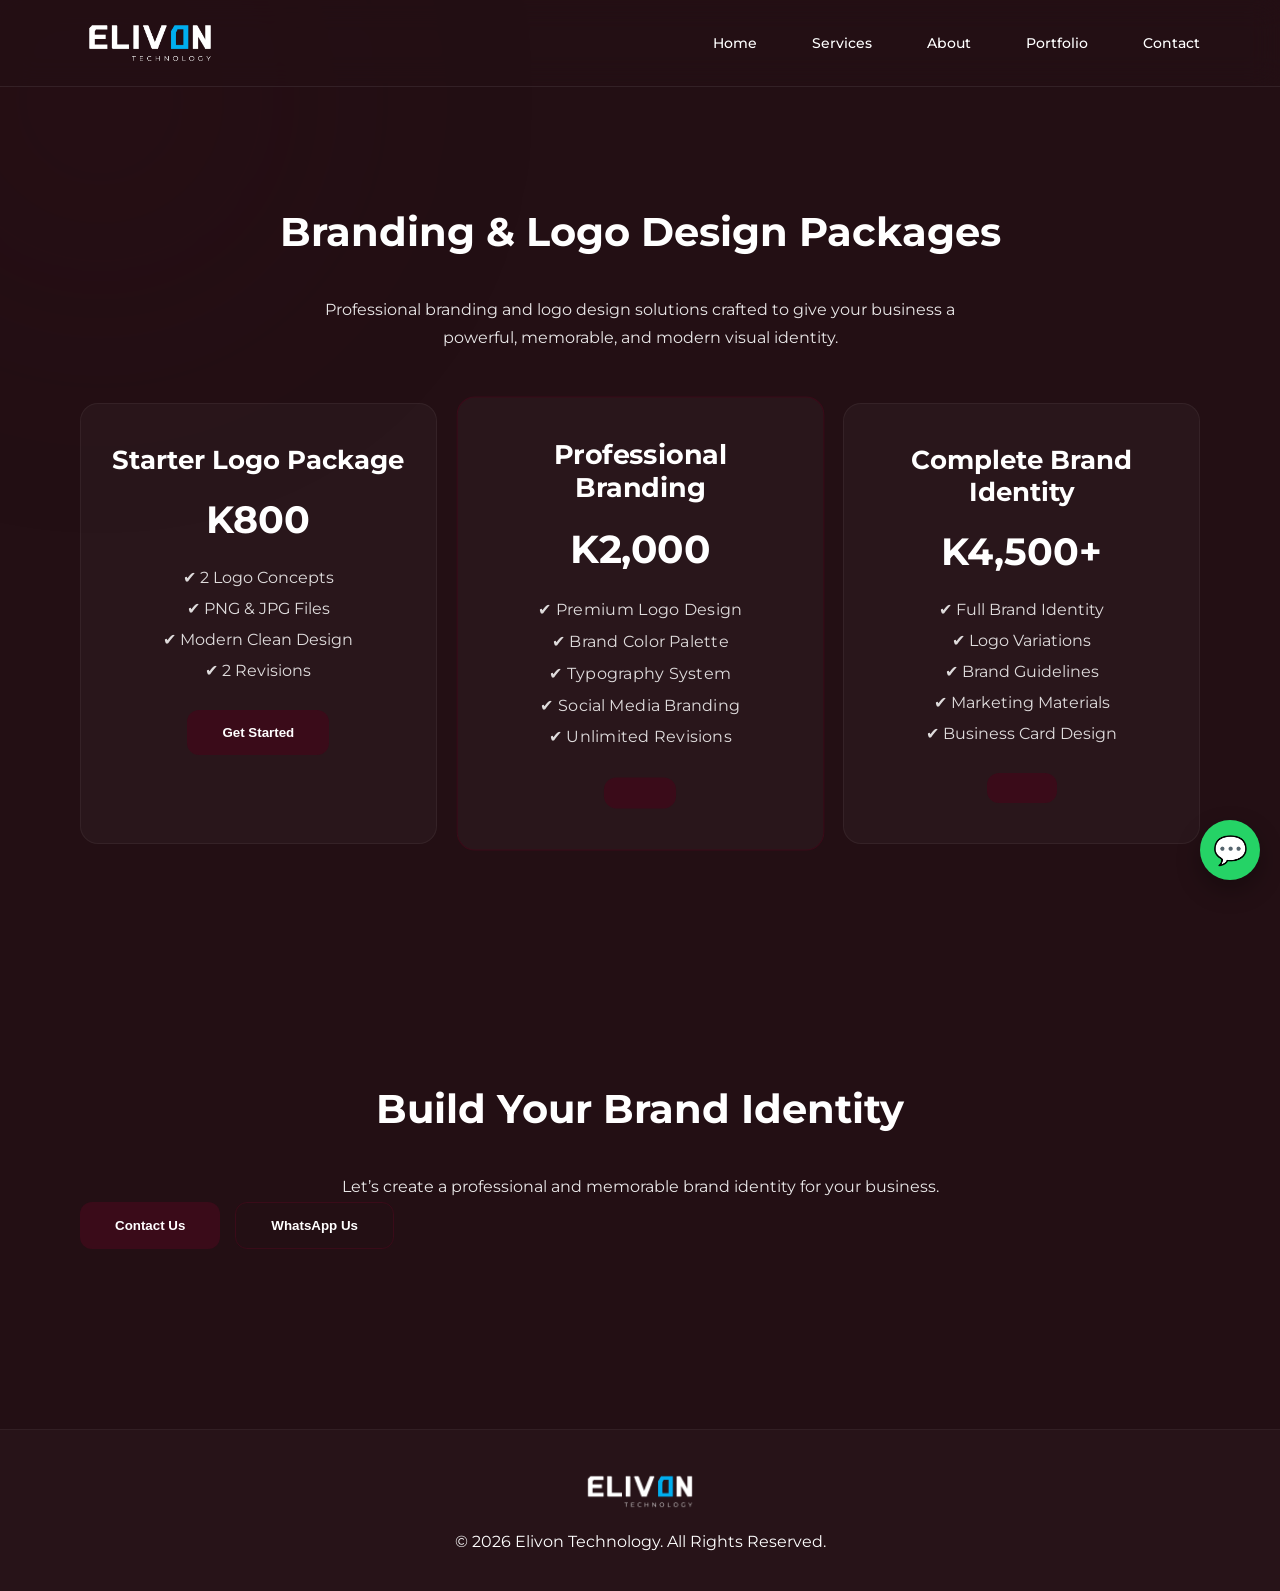
<file: logo.html>
<!DOCTYPE html>
<html lang="en">
<head>

    <meta charset="UTF-8">
    <meta name="viewport" content="width=device-width, initial-scale=1.0">

    <title>Branding & Logo Design | Elivon Technology</title>

    <link href="https://fonts.googleapis.com/css2?family=Montserrat:wght@300;400;500;600;700&display=swap" rel="stylesheet">

    <link rel="stylesheet" href="style.css">

</head>

<body>

<header class="navbar">

    <img src="images/logo.png" alt="Logo" class="logo">

    <div class="menu-toggle" id="menu-toggle">☰</div>

    <nav id="nav">
        <a href="index.html">Home</a>
        <a href="#services">Services</a>
        <a href="#about">About</a>
        <a href="#portfolio">Portfolio</a>
        <a href="#contact">Contact</a>
    </nav>

</header>

<!-- BRANDING PACKAGES -->
<section class="section">

    <h1 class="title">Branding & Logo Design Packages</h1>

    <p class="text">
        Professional branding and logo design solutions crafted to give your
        business a powerful, memorable, and modern visual identity.
    </p>

    <div class="pricing-grid">

        <!-- BASIC -->
        <div class="pricing-card">

            <h3>Starter Logo Package</h3>

            <div class="price">K800</div>

            <ul>
                <li>✔ 2 Logo Concepts</li>
                <li>✔ PNG & JPG Files</li>
                <li>✔ Modern Clean Design</li>
                <li>✔ 2 Revisions</li>
            </ul>

           <button onclick="window.location.href='order.html?service=Logo Design'">
    Get Started
</button>
        </div>

        <!-- STANDARD -->
        <div class="pricing-card featured">

            <h3>Professional Branding</h3>

            <div class="price">K2,000</div>

            <ul>
                <li>✔ Premium Logo Design</li>
                <li>✔ Brand Color Palette</li>
                <li>✔ Typography System</li>
                <li>✔ Social Media Branding</li>
                <li>✔ Unlimited Revisions</li>
            </ul>

            <button onclick="window.location.href='order.html?service=Logo Design&package=Standard'">

        </div>

        <!-- PREMIUM -->
        <div class="pricing-card">

            <h3>Complete Brand Identity</h3>

            <div class="price">K4,500+</div>

            <ul>
                <li>✔ Full Brand Identity</li>
                <li>✔ Logo Variations</li>
                <li>✔ Brand Guidelines</li>
                <li>✔ Marketing Materials</li>
                <li>✔ Business Card Design</li>
            </ul>

            <button onclick="window.location.href='order.html?service=Logo Design&package=Premium'">

        </div>

    </div>

</section>

<!-- CONTACT SECTION -->
<section id="contact" class="section">

    <h2 class="title">Build Your Brand Identity</h2>

    <p class="text">
        Let’s create a professional and memorable brand identity for your business.
    </p>

    <div class="hero-buttons">

        <button onclick="window.location.href='index.html#contact'">
            Contact Us
        </button>

        <button class="secondary-btn"
        onclick="window.open('https://wa.me/260762139892')">
            WhatsApp Us
        </button>

    </div>

</section>

<!-- FOOTER -->
<footer class="footer">

    <div class="footer-content">

        <img src="images/logo.png" alt="Elivon Logo" class="footer-logo">

        <p>
            © 2026 Elivon Technology. All Rights Reserved.
        </p>

    </div>

</footer>

<!-- WHATSAPP FLOATING BUTTON -->
<a href="https://wa.me/260762139892"
class="whatsapp-btn"
target="_blank">

    💬

</a>
<script>
const toggle = document.getElementById("menu-toggle");
const nav = document.getElementById("nav");

toggle.addEventListener("click", () => {
    nav.classList.toggle("active");
});
</script>
</body>
</html>
</file>
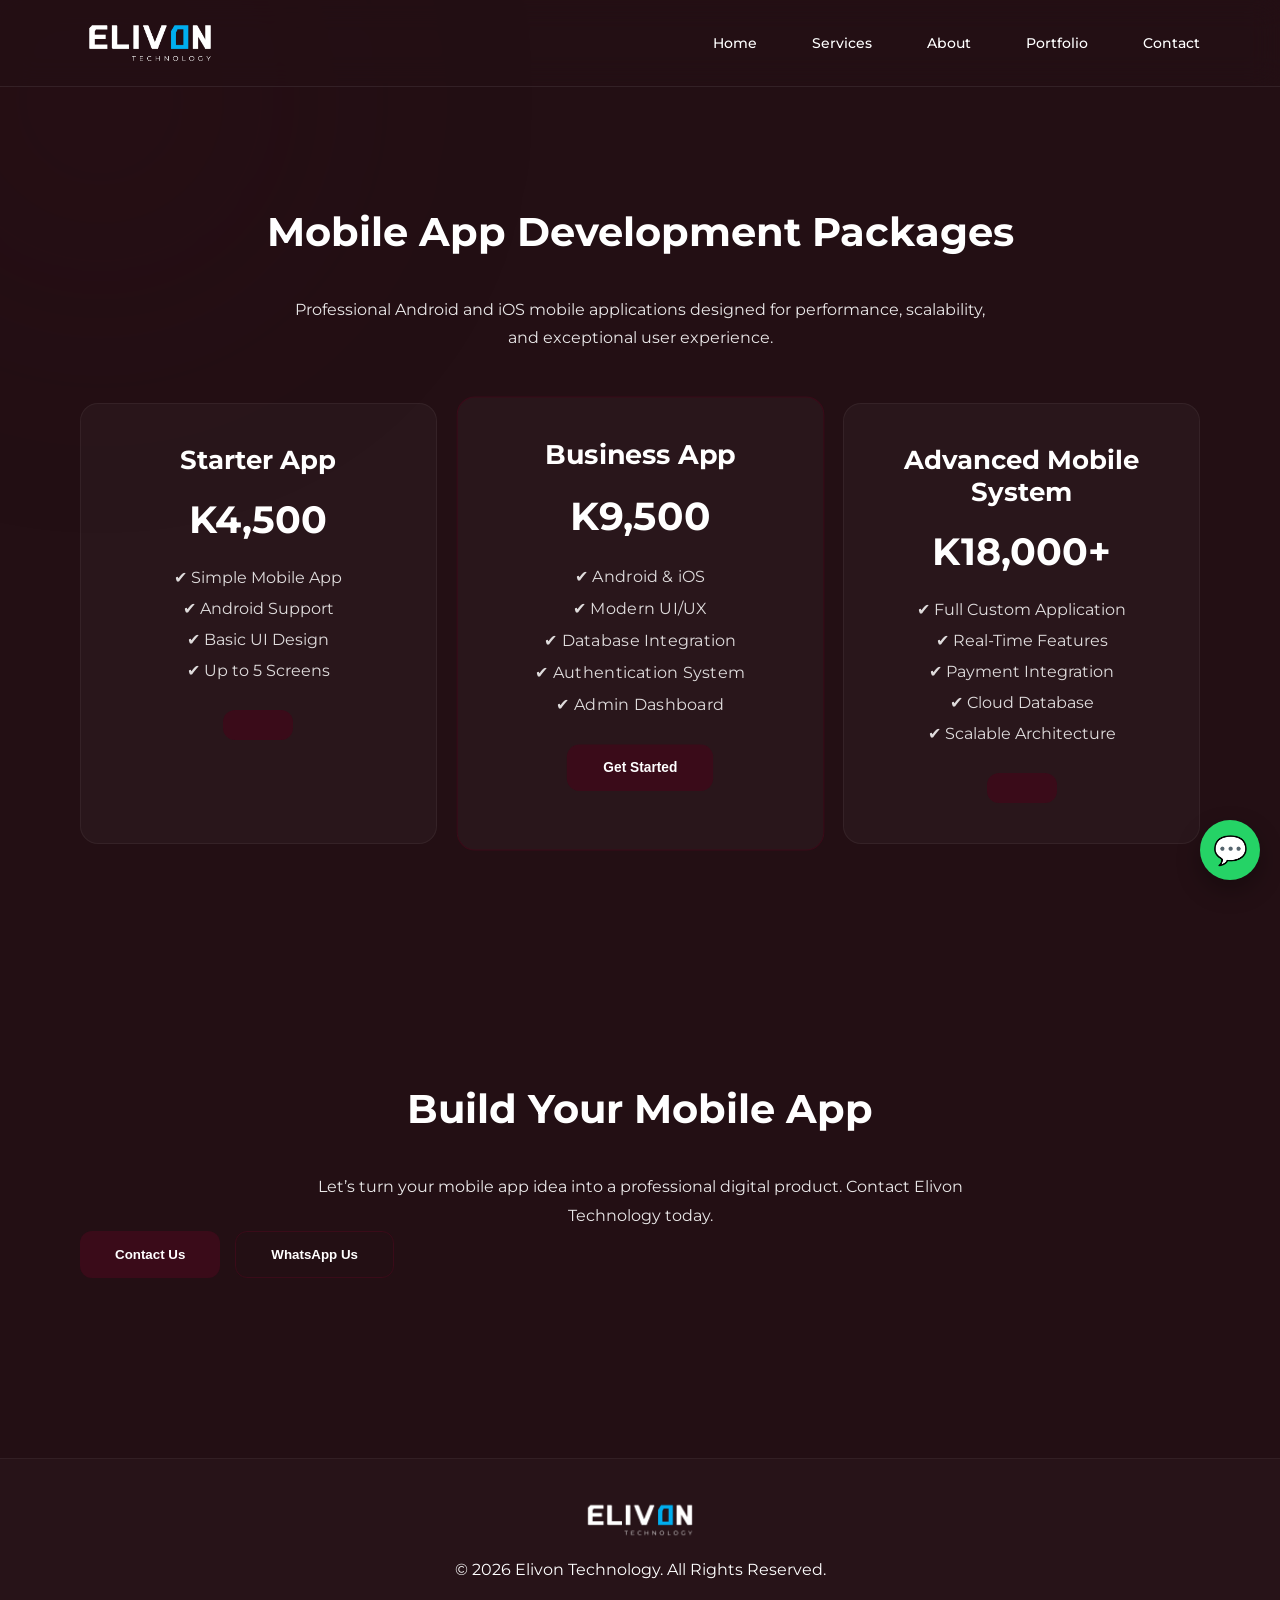
<file: mobile.html>
<!DOCTYPE html>
<html lang="en">
<head>

    <meta charset="UTF-8">
    <meta name="viewport" content="width=device-width, initial-scale=1.0">

    <title>Mobile App Development | Elivon Technology</title>

    <link href="https://fonts.googleapis.com/css2?family=Montserrat:wght@300;400;500;600;700&display=swap" rel="stylesheet">

    <link rel="stylesheet" href="style.css">

</head>

<body>

<header class="navbar">

    <img src="images/logo.png" alt="Logo" class="logo">

    <div class="menu-toggle" id="menu-toggle">☰</div>

    <nav id="nav">
        <a href="index.html">Home</a>
        <a href="#services">Services</a>
        <a href="#about">About</a>
        <a href="#portfolio">Portfolio</a>
        <a href="#contact">Contact</a>
    </nav>

</header>

<!-- MOBILE APP PACKAGES -->
<section class="section">

    <h1 class="title">Mobile App Development Packages</h1>

    <p class="text">
        Professional Android and iOS mobile applications designed for performance,
        scalability, and exceptional user experience.
    </p>

    <div class="pricing-grid">

        <!-- BASIC -->
        <div class="pricing-card">

            <h3>Starter App</h3>

            <div class="price">K4,500</div>

            <ul>
                <li>✔ Simple Mobile App</li>
                <li>✔ Android Support</li>
                <li>✔ Basic UI Design</li>
                <li>✔ Up to 5 Screens</li>
            </ul>

            <button onclick="window.location.href='order.html?service=Mobile App Development&package=Basic'">

        </div>

        <!-- STANDARD -->
        <div class="pricing-card featured">

            <h3>Business App</h3>

            <div class="price">K9,500</div>

            <ul>
                <li>✔ Android & iOS</li>
                <li>✔ Modern UI/UX</li>
                <li>✔ Database Integration</li>
                <li>✔ Authentication System</li>
                <li>✔ Admin Dashboard</li>
            </ul>

      <button onclick="window.location.href='order.html?service=Mobile App Development'">
    Get Started
</button>

        </div>

        <!-- PREMIUM -->
        <div class="pricing-card">

            <h3>Advanced Mobile System</h3>

            <div class="price">K18,000+</div>

            <ul>
                <li>✔ Full Custom Application</li>
                <li>✔ Real-Time Features</li>
                <li>✔ Payment Integration</li>
                <li>✔ Cloud Database</li>
                <li>✔ Scalable Architecture</li>
            </ul>

           <button onclick="window.location.href='order.html?service=Mobile App Development&package=Standard'">

        </div>

    </div>

</section>

<!-- CONTACT SECTION -->
<section id="contact" class="section">

    <h2 class="title">Build Your Mobile App</h2>

    <p class="text">
        Let’s turn your mobile app idea into a professional digital product.
        Contact Elivon Technology today.
    </p>

    <div class="hero-buttons">

        <button onclick="window.location.href='index.html#contact'">
            Contact Us
        </button>

        <button class="secondary-btn"
        onclick="window.open('https://wa.me/260762139892')">
            WhatsApp Us
        </button>

    </div>

</section>

<!-- FOOTER -->
<footer class="footer">

    <div class="footer-content">

        <img src="images/logo.png" alt="Elivon Logo" class="footer-logo">

        <p>
            © 2026 Elivon Technology. All Rights Reserved.
        </p>

    </div>

</footer>

<!-- WHATSAPP FLOATING BUTTON -->
<a href="https://wa.me/260762139892"
class="whatsapp-btn"
target="_blank">

    💬

</a>
<script>
const toggle = document.getElementById("menu-toggle");
const nav = document.getElementById("nav");

toggle.addEventListener("click", () => {
    nav.classList.toggle("active");
});
</script>
</body>
</html>
</file>
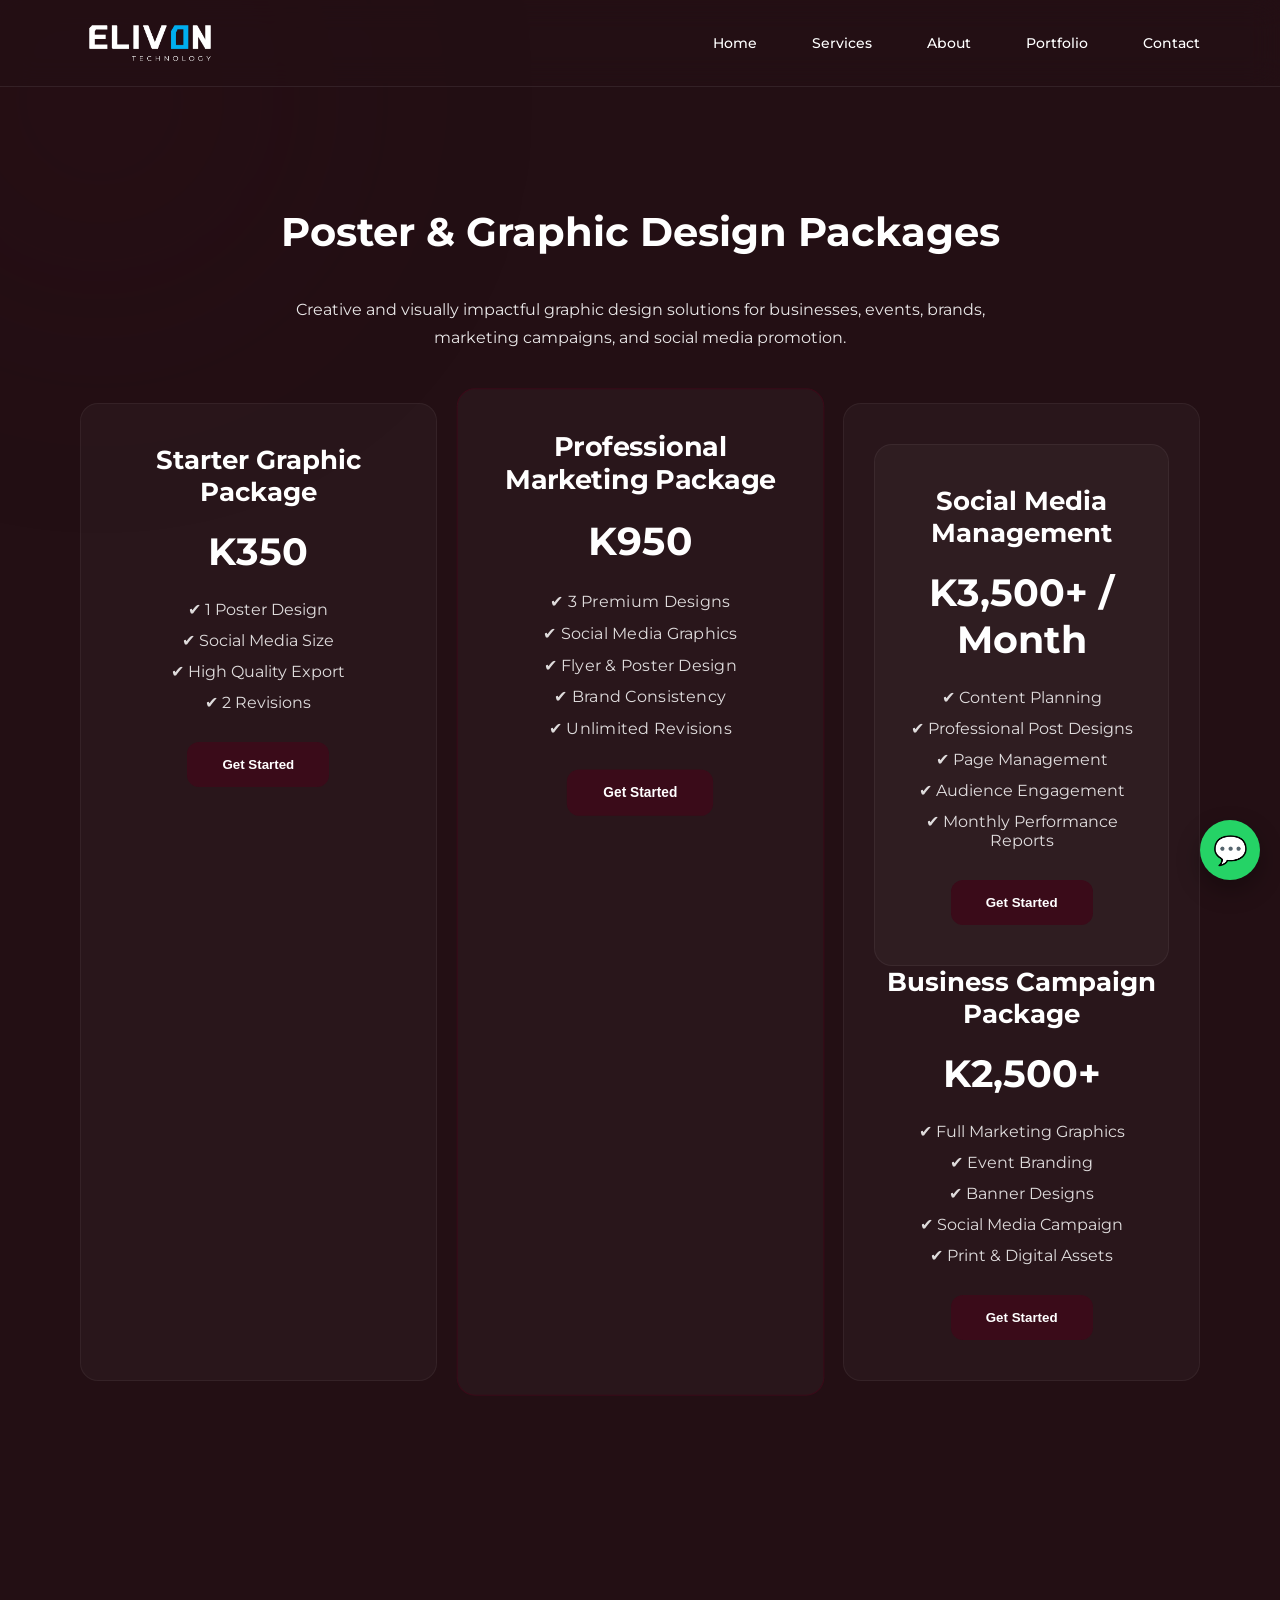
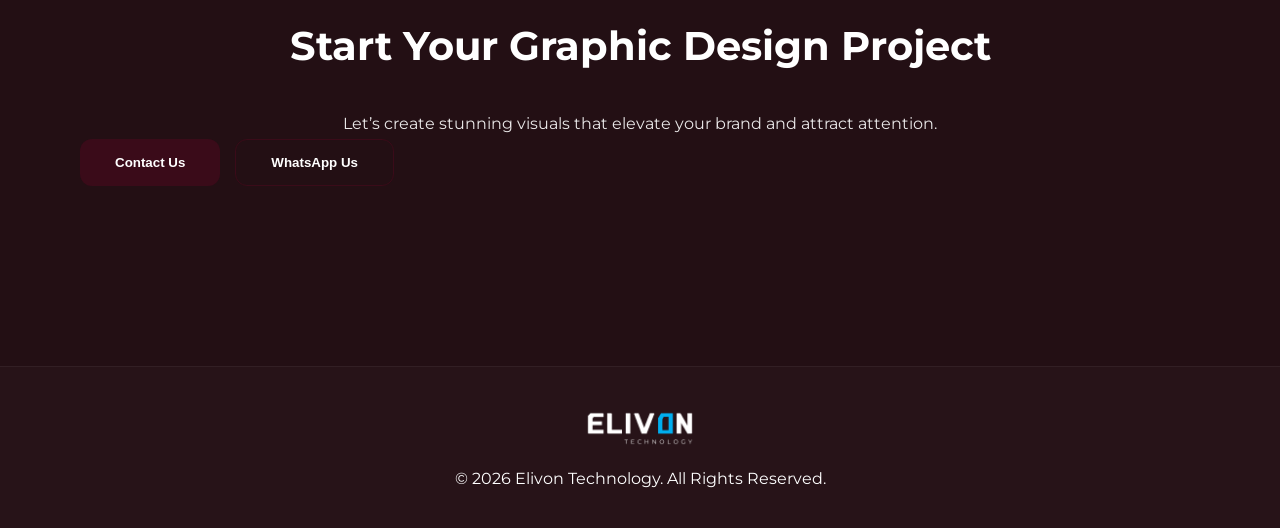
<file: poster.html>
<!DOCTYPE html>
<html lang="en">
<head>

    <meta charset="UTF-8">
    <meta name="viewport" content="width=device-width, initial-scale=1.0">

    <title>Poster & Graphic Design | Elivon Technology</title>

    <link href="https://fonts.googleapis.com/css2?family=Montserrat:wght@300;400;500;600;700&display=swap" rel="stylesheet">

    <link rel="stylesheet" href="style.css">

</head>

<body>

<header class="navbar">

    <img src="images/logo.png" alt="Logo" class="logo">

    <div class="menu-toggle" id="menu-toggle">☰</div>

    <nav id="nav">
        <a href="index.html">Home</a>
        <a href="#services">Services</a>
        <a href="#about">About</a>
        <a href="#portfolio">Portfolio</a>
        <a href="#contact">Contact</a>
    </nav>

</header>

<!-- GRAPHIC DESIGN PACKAGES -->
<section class="section">

    <h1 class="title">Poster & Graphic Design Packages</h1>

    <p class="text">
        Creative and visually impactful graphic design solutions for businesses,
        events, brands, marketing campaigns, and social media promotion.
    </p>

    <div class="pricing-grid">

        <!-- BASIC -->
        <div class="pricing-card">

            <h3>Starter Graphic Package</h3>

            <div class="price">K350</div>

            <ul>
                <li>✔ 1 Poster Design</li>
                <li>✔ Social Media Size</li>
                <li>✔ High Quality Export</li>
                <li>✔ 2 Revisions</li>
            </ul>

            <button onclick="window.location.href='order.html?service=Website Development&package=Basic'">
    Get Started
</button>

        </div>

        <!-- STANDARD -->
        <div class="pricing-card featured">

            <h3>Professional Marketing Package</h3>

            <div class="price">K950</div>

            <ul>
                <li>✔ 3 Premium Designs</li>
                <li>✔ Social Media Graphics</li>
                <li>✔ Flyer & Poster Design</li>
                <li>✔ Brand Consistency</li>
                <li>✔ Unlimited Revisions</li>
            </ul>

            <button onclick="window.location.href='order.html?service=Website Development&package=Standard'">
    Get Started
</button>

        </div>

        <!-- PREMIUM -->
        <div class="pricing-card">
            <!-- SOCIAL MEDIA MANAGEMENT -->
<div class="pricing-card">

    <h3>Social Media Management</h3>

    <div class="price">K3,500+ / Month</div>

    <ul>
        <li>✔ Content Planning</li>
        <li>✔ Professional Post Designs</li>
        <li>✔ Page Management</li>
        <li>✔ Audience Engagement</li>
        <li>✔ Monthly Performance Reports</li>
    </ul>

   <button onclick="window.location.href='order.html?service=Poster Design'">
    Get Started
</button>

</div>

            <h3>Business Campaign Package</h3>
            

            <div class="price">K2,500+</div>

            <ul>
                <li>✔ Full Marketing Graphics</li>
                <li>✔ Event Branding</li>
                <li>✔ Banner Designs</li>
                <li>✔ Social Media Campaign</li>
                <li>✔ Print & Digital Assets</li>
            </ul>

            <button onclick="window.location.href='order.html?service=Website Development&package=Standard'">
    Get Started
</button>

        </div>

    </div>

</section>

<!-- CONTACT SECTION -->
<section id="contact" class="section">

    <h2 class="title">Start Your Graphic Design Project</h2>

    <p class="text">
        Let’s create stunning visuals that elevate your brand and attract attention.
    </p>

    <div class="hero-buttons">

        <button onclick="window.location.href='index.html#contact'">
            Contact Us
        </button>

        <button class="secondary-btn"
        onclick="window.open('https://wa.me/260762139892')">
            WhatsApp Us
        </button>

    </div>

</section>

<!-- FOOTER -->
<footer class="footer">

    <div class="footer-content">

        <img src="images/logo.png" alt="Elivon Logo" class="footer-logo">

        <p>
            © 2026 Elivon Technology. All Rights Reserved.
        </p>

    </div>

</footer>

<!-- WHATSAPP FLOATING BUTTON -->
<a href="https://wa.me/260762139892"
class="whatsapp-btn"
target="_blank">

    💬

</a>
<script>
const toggle = document.getElementById("menu-toggle");
const nav = document.getElementById("nav");

toggle.addEventListener("click", () => {
    nav.classList.toggle("active");
});
</script>
</body>
</html>
</file>
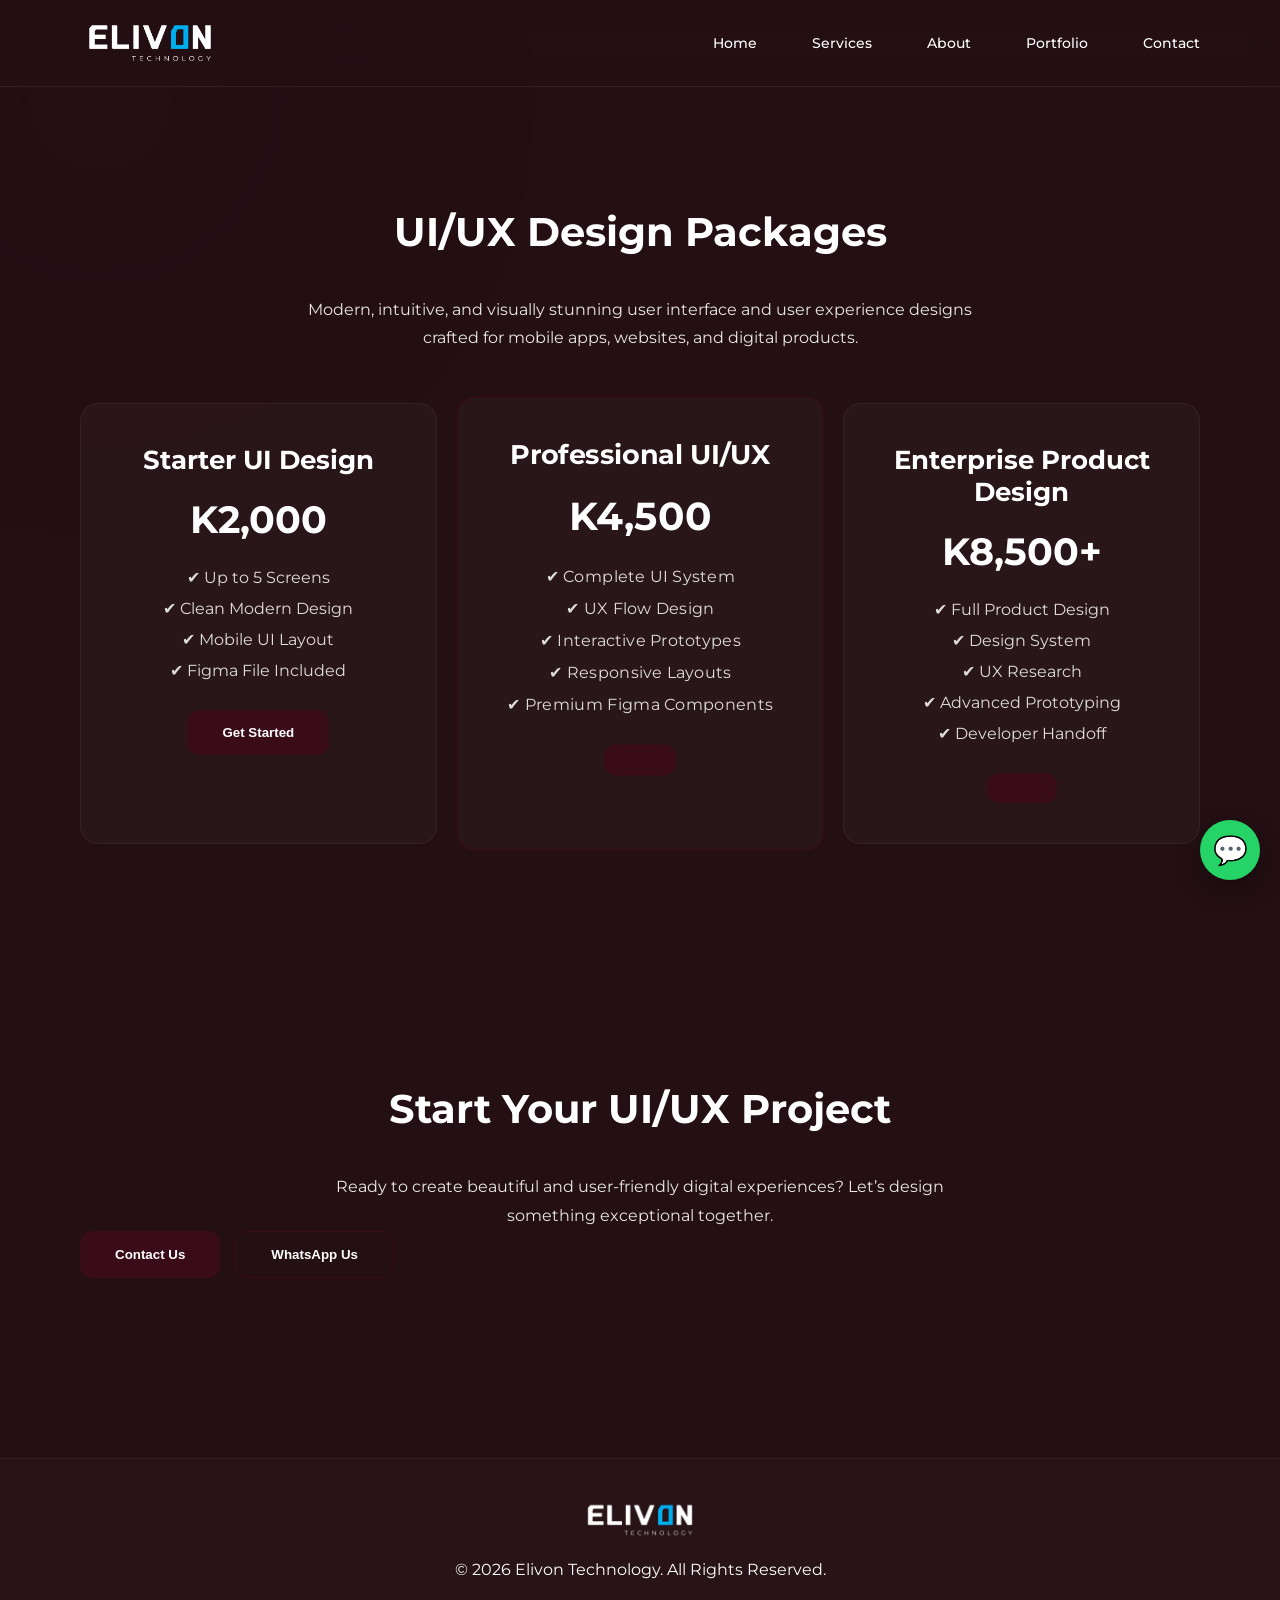
<file: uiux.html>
<!DOCTYPE html>
<html lang="en">
<head>

    <meta charset="UTF-8">
    <meta name="viewport" content="width=device-width, initial-scale=1.0">

    <title>UI/UX Design | Elivon Technology</title>

    <link href="https://fonts.googleapis.com/css2?family=Montserrat:wght@300;400;500;600;700&display=swap" rel="stylesheet">

    <link rel="stylesheet" href="style.css">

</head>

<body>

<header class="navbar">

    <img src="images/logo.png" alt="Logo" class="logo">

    <div class="menu-toggle" id="menu-toggle">☰</div>

    <nav id="nav">
        <a href="index.html">Home</a>
        <a href="#services">Services</a>
        <a href="#about">About</a>
        <a href="#portfolio">Portfolio</a>
        <a href="#contact">Contact</a>
    </nav>

</header>

<!-- UI/UX PACKAGES -->
<section class="section">

    <h1 class="title">UI/UX Design Packages</h1>

    <p class="text">
        Modern, intuitive, and visually stunning user interface and user experience
        designs crafted for mobile apps, websites, and digital products.
    </p>

    <div class="pricing-grid">

        <!-- BASIC -->
        <div class="pricing-card">

            <h3>Starter UI Design</h3>

            <div class="price">K2,000</div>

            <ul>
                <li>✔ Up to 5 Screens</li>
                <li>✔ Clean Modern Design</li>
                <li>✔ Mobile UI Layout</li>
                <li>✔ Figma File Included</li>
            </ul>

          <button onclick="window.location.href='order.html?service=UI/UX Design'">
    Get Started
</button>

        </div>

        <!-- STANDARD -->
        <div class="pricing-card featured">

            <h3>Professional UI/UX</h3>

            <div class="price">K4,500</div>

            <ul>
                <li>✔ Complete UI System</li>
                <li>✔ UX Flow Design</li>
                <li>✔ Interactive Prototypes</li>
                <li>✔ Responsive Layouts</li>
                <li>✔ Premium Figma Components</li>
            </ul>

           <button onclick="window.location.href='order.html?service=UI/UX Design&package=Standard'">

        </div>

        <!-- PREMIUM -->
        <div class="pricing-card">

            <h3>Enterprise Product Design</h3>

            <div class="price">K8,500+</div>

            <ul>
                <li>✔ Full Product Design</li>
                <li>✔ Design System</li>
                <li>✔ UX Research</li>
                <li>✔ Advanced Prototyping</li>
                <li>✔ Developer Handoff</li>
            </ul>

            <button onclick="window.location.href='order.html?service=UI/UX Design&package=Premium'">

        </div>

    </div>

</section>

<!-- CONTACT SECTION -->
<section id="contact" class="section">

    <h2 class="title">Start Your UI/UX Project</h2>

    <p class="text">
        Ready to create beautiful and user-friendly digital experiences?
        Let’s design something exceptional together.
    </p>

    <div class="hero-buttons">

        <button onclick="window.location.href='index.html#contact'">
            Contact Us
        </button>

        <button class="secondary-btn"
        onclick="window.open('https://wa.me/260762139892')">
            WhatsApp Us
        </button>

    </div>

</section>

<!-- FOOTER -->
<footer class="footer">

    <div class="footer-content">

        <img src="images/logo.png" alt="Elivon Logo" class="footer-logo">

        <p>
            © 2026 Elivon Technology. All Rights Reserved.
        </p>

    </div>

</footer>

<!-- WHATSAPP FLOATING BUTTON -->
<a href="https://wa.me/260762139892"
class="whatsapp-btn"
target="_blank">

    💬

</a>
<script>
const toggle = document.getElementById("menu-toggle");
const nav = document.getElementById("nav");

toggle.addEventListener("click", () => {
    nav.classList.toggle("active");
});
</script>
</body>
</html>
</file>
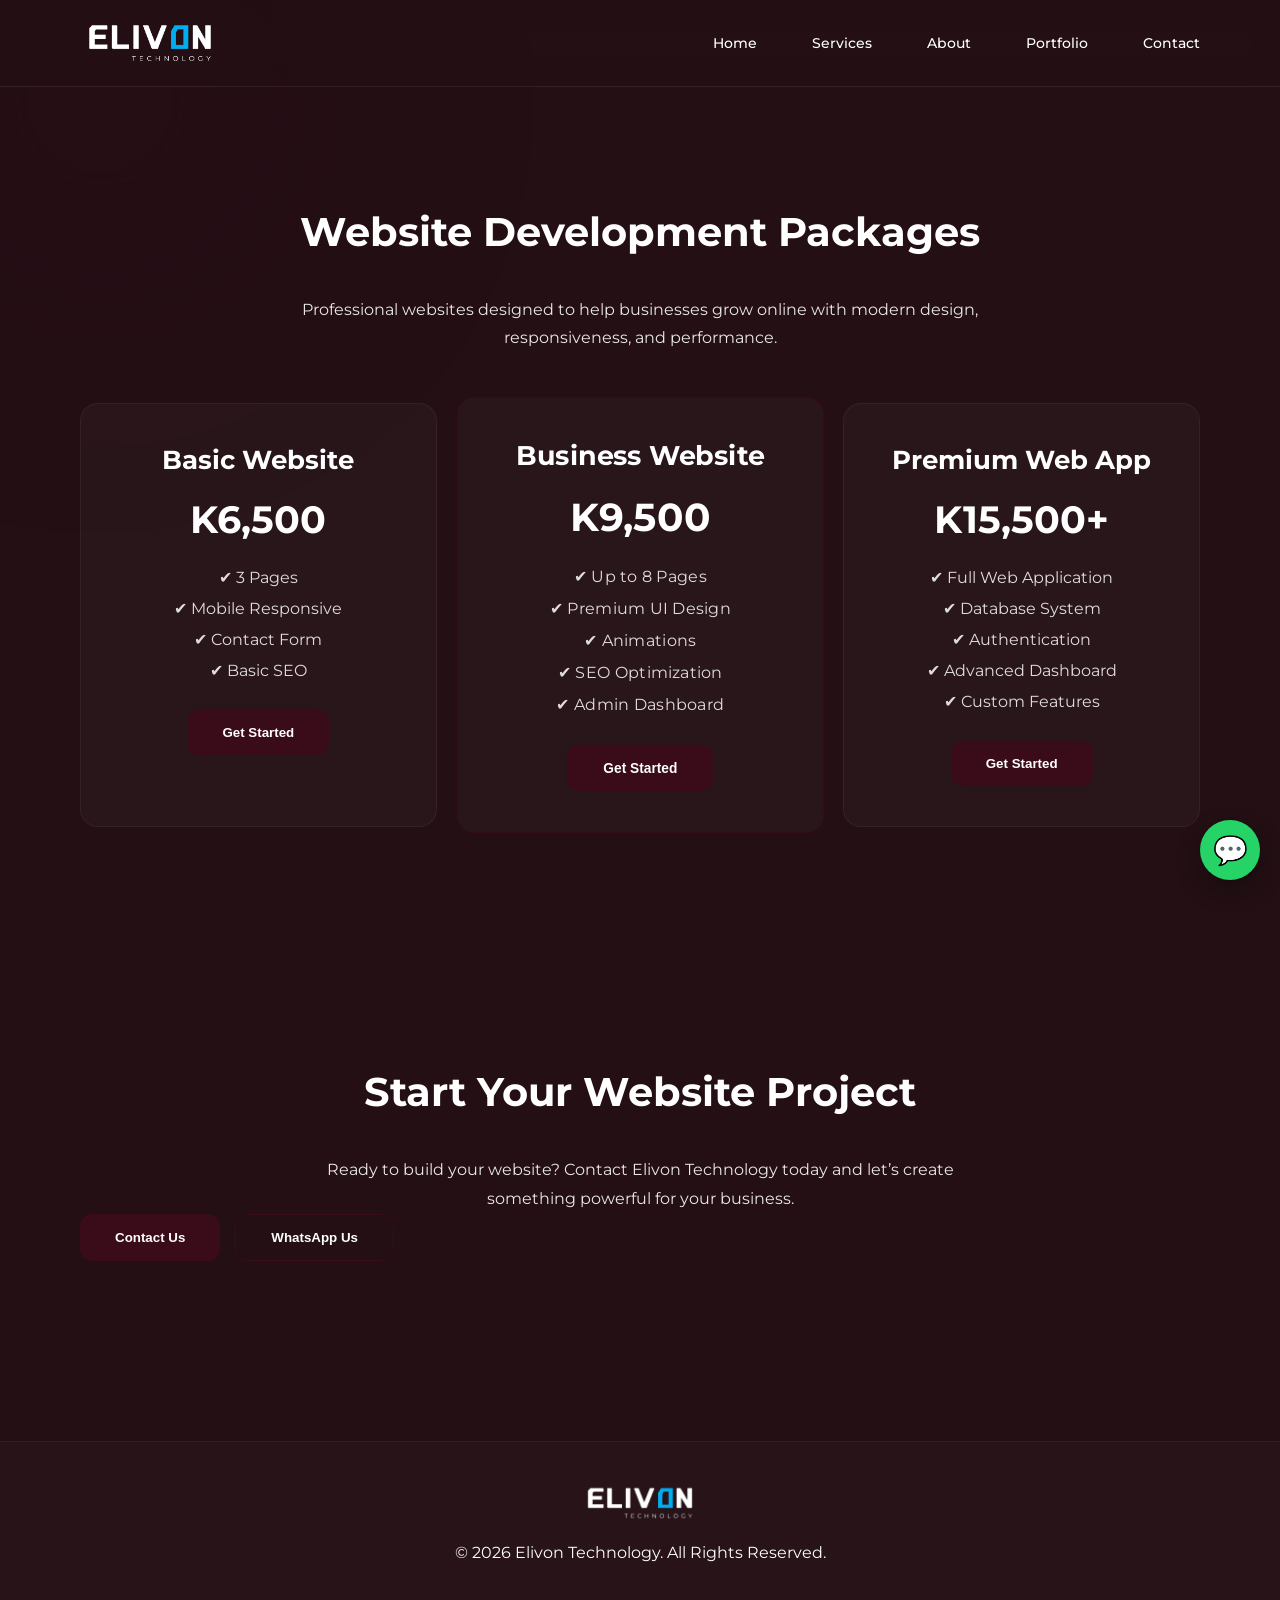
<file: web.html>
<!DOCTYPE html>
<html lang="en">
<head>

    <meta charset="UTF-8">
    <meta name="viewport" content="width=device-width, initial-scale=1.0">

    <title>Website Development | Elivon Technology</title>

    <link href="https://fonts.googleapis.com/css2?family=Montserrat:wght@300;400;500;600;700&display=swap" rel="stylesheet">

    <link rel="stylesheet" href="style.css">

</head>

<body>

<header class="navbar">

    <img src="images/logo.png" alt="Logo" class="logo">

    <div class="menu-toggle" id="menu-toggle">☰</div>

    <nav id="nav">
        <a href="index.html">Home</a>
        <a href="#services">Services</a>
        <a href="#about">About</a>
        <a href="#portfolio">Portfolio</a>
        <a href="#contact">Contact</a>
    </nav>

</header>

<!-- WEBSITE PACKAGES -->
<section class="section">

    <h1 class="title">Website Development Packages</h1>

    <p class="text">
        Professional websites designed to help businesses grow online with modern design, responsiveness, and performance.
    </p>

    <div class="pricing-grid">

        <!-- BASIC -->
        <div class="pricing-card">

            <h3>Basic Website</h3>

            <div class="price">K6,500</div>

            <ul>
                <li>✔ 3 Pages</li>
                <li>✔ Mobile Responsive</li>
                <li>✔ Contact Form</li>
                <li>✔ Basic SEO</li>
            </ul>

           <button onclick="window.location.href='order.html'">
    Get Started
</button>

        </div>

        <!-- STANDARD -->
        <div class="pricing-card featured">

            <h3>Business Website</h3>

            <div class="price">K9,500</div>

            <ul>
                <li>✔ Up to 8 Pages</li>
                <li>✔ Premium UI Design</li>
                <li>✔ Animations</li>
                <li>✔ SEO Optimization</li>
                <li>✔ Admin Dashboard</li>
            </ul>

            <button onclick="window.location.href='order.html?service=Website Development&package=Standard'">
    Get Started
</button>

        </div>

        <!-- PREMIUM -->
        <div class="pricing-card">

            <h3>Premium Web App</h3>

            <div class="price">K15,500+</div>

            <ul>
                <li>✔ Full Web Application</li>
                <li>✔ Database System</li>
                <li>✔ Authentication</li>
                <li>✔ Advanced Dashboard</li>
                <li>✔ Custom Features</li>
            </ul>

            <button onclick="window.location.href='order.html?service=Website Development&package=Premium'">
    Get Started
</button>

        </div>

    </div>

</section>

<!-- CONTACT SECTION -->
<section id="contact" class="section">

    <h2 class="title">Start Your Website Project</h2>

    <p class="text">
        Ready to build your website? Contact Elivon Technology today and let’s create something powerful for your business.
    </p>

    <div class="hero-buttons">

        <button onclick="window.location.href='index.html#contact'">
            Contact Us
        </button>

        <button class="secondary-btn"
        onclick="window.open('https://wa.me/260762139892')">
            WhatsApp Us
        </button>

    </div>

</section>

<!-- FOOTER -->
<footer class="footer">

    <div class="footer-content">

        <img src="images/logo.png" alt="Elivon Logo" class="footer-logo">

        <p>
            © 2026 Elivon Technology. All Rights Reserved.
        </p>

    </div>

</footer>

<!-- WHATSAPP FLOATING BUTTON -->
<a href="https://wa.me/260762139892"
class="whatsapp-btn"
target="_blank">

    💬

</a>
<script>
const toggle = document.getElementById("menu-toggle");
const nav = document.getElementById("nav");

toggle.addEventListener("click", () => {
    nav.classList.toggle("active");
});
</script>
</body>
</html>
</file>
<file: style.css>
/* =========================
   GLOBAL
========================= */

*{
    margin: 0;
    padding: 0;
    box-sizing: border-box;
}

html{
    scroll-behavior: smooth;
}

body{
    font-family: 'Montserrat', sans-serif;
    background: #230f14;
    color: #ffffff;
    overflow-x: hidden;
}

/* Background Glow */

body::before{
    content: "";
    position: fixed;

    top: -200px;
    left: -200px;

    width: 600px;
    height: 600px;

    background: radial-gradient(circle, #3a0b19, transparent 70%);

    filter: blur(120px);
    opacity: 0.25;

    z-index: -1;
}

/* =========================
   HEADER
========================= */

header{
    display: flex;
    justify-content: space-between;
    align-items: center;

    padding: 20px 80px;

    position: sticky;
    top: 0;

    background: rgba(35, 15, 20, 0.8);

    backdrop-filter: blur(10px);

    z-index: 1000;
}

.logo{
    width: 150px;
}

/* =========================
   NAVIGATION
========================= */

nav{
    display: flex;
    align-items: center;
}

nav a{
    color: white;
    text-decoration: none;

    margin-left: 25px;

    position: relative;

    transition: 0.3s;
}

nav a::after{
    content: "";

    position: absolute;

    bottom: -5px;
    left: 0;

    width: 0%;
    height: 2px;

    background: #3a0b19;

    transition: 0.3s;
}

nav a:hover::after{
    width: 100%;
}

/* =========================
   MOBILE MENU
========================= */

.menu-toggle{
    display: none;
    font-size: 28px;
    cursor: pointer;
    color: white;
}

/* =========================
   HERO SECTION
========================= */

.hero{
    min-height: 90vh;

    display: flex;
    justify-content: space-between;
    align-items: center;

    padding: 0 80px;

    gap: 40px;
}

.hero-left{
    flex: 1;
}

.hero h2{
    font-size: 65px;
    line-height: 1.1;

    margin-bottom: 20px;
}

.hero p{
    font-size: 18px;

    opacity: 0.9;

    margin-bottom: 30px;

    max-width: 600px;

    line-height: 1.8;
}

.hero-right{
    flex: 1;

    display: flex;
    justify-content: center;
    align-items: center;
}

.glow-box{
    width: 320px;
    height: 320px;

    background: radial-gradient(circle, #3a0b19, transparent 70%);

    border-radius: 50%;

    filter: blur(10px);
}

/* =========================
   BUTTONS
========================= */

button{
    padding: 15px 35px;

    background: #3a0b19;
    color: white;

    border: none;
    border-radius: 12px;

    font-weight: 600;

    cursor: pointer;

    transition: 0.3s;
}

button:hover{
    transform: translateY(-4px);
}

/* =========================
   SECTIONS
========================= */

.section{
    padding: 120px 80px;
    text-align: center;
}

.title{
    font-size: 40px;
    margin-bottom: 40px;
}

.text{
    max-width: 700px;

    margin: 0 auto;

    line-height: 1.8;

    opacity: 0.9;
}

/* =========================
   GRID
========================= */

.grid{
    display: grid;

    grid-template-columns: repeat(auto-fit, minmax(250px, 1fr));

    gap: 25px;

    margin-top: 40px;
}

/* =========================
   CARDS
========================= */

.card{
    background: rgba(255,255,255,0.03);

    padding: 40px;

    border-radius: 18px;

    border: 1px solid rgba(255,255,255,0.05);

    transition: 0.3s;
}

.card:hover{
    transform: translateY(-10px);

    background: rgba(255,255,255,0.06);
}

.card h3{
    font-size: 22px;
    margin-bottom: 15px;
}

.card p{
    line-height: 1.8;
    opacity: 0.85;
}

/* =========================
   SERVICE LINKS
========================= */

.service-link{
    text-decoration: none;
    color: white;

    display: block;

    position: relative;
    overflow: hidden;
}

.service-btn{
    display: inline-block;

    margin-top: 20px;

    padding: 10px 18px;

    background: #3a0b19;

    border-radius: 10px;

    font-size: 14px;
    font-weight: 600;

    transition: 0.3s;
}

.service-link:hover .service-btn{
    transform: translateX(5px);
}

/* =========================
   PORTFOLIO
========================= */

.portfolio-grid{
    display: grid;

    grid-template-columns: repeat(auto-fit, minmax(300px, 1fr));

    gap: 25px;

    margin-top: 50px;
}

.portfolio-card{
    background: rgba(255,255,255,0.03);

    border-radius: 18px;

    overflow: hidden;

    border: 1px solid rgba(255,255,255,0.05);

    transition: 0.4s;
}

.portfolio-card:hover{
    transform: translateY(-10px);
}

.portfolio-card img{
    width: 100%;
    height: 220px;

    object-fit: cover;

    cursor: pointer;
}

.portfolio-content{
    padding: 25px;

    text-align: left;
}

.portfolio-content h3{
    margin-bottom: 10px;
}

.portfolio-content p{
    opacity: 0.8;
    line-height: 1.7;
}

/* =========================
   CONTACT FORM
========================= */

.contact-form{
    max-width: 600px;

    margin: 40px auto;

    display: flex;
    flex-direction: column;

    gap: 15px;
}

.contact-form input,
.contact-form textarea{
    padding: 15px;

    border-radius: 10px;

    border: 1px solid rgba(255,255,255,0.1);

    background: rgba(255,255,255,0.03);

    color: white;

    outline: none;
}

.contact-form textarea{
    min-height: 140px;
}

/* =========================
   SCROLL ANIMATIONS
========================= */

.reveal{
    opacity: 0;

    transform: translateY(40px);

    transition: all 0.8s ease;
}

.reveal.active{
    opacity: 1;

    transform: translateY(0);
}

/* =========================
   LIGHTBOX
========================= */

.lightbox{
    display: none;

    position: fixed;

    top: 0;
    left: 0;

    width: 100%;
    height: 100%;

    background: rgba(0,0,0,0.9);

    justify-content: center;
    align-items: center;

    z-index: 9999;
}

.lightbox-img{
    max-width: 90%;
    max-height: 90%;

    border-radius: 10px;
}

.lightbox .close{
    position: absolute;

    top: 20px;
    right: 30px;

    font-size: 40px;

    color: white;

    cursor: pointer;
}

/* =========================
   RESPONSIVE
========================= */

@media (max-width: 768px){

    header{
        padding: 20px;
        flex-direction: column;
        gap: 15px;
    }

    .menu-toggle{
        display: block;
    }

    nav{
        display: none;

        flex-direction: column;

        gap: 15px;

        width: 100%;

        text-align: center;
    }

    nav.active{
        display: flex;
    }

    nav a{
        margin-left: 0;
    }

    .hero{
        flex-direction: column;

        text-align: center;

        padding: 60px 20px;
    }

    .hero h2{
        font-size: 38px;
    }

    .hero p{
        font-size: 16px;
        margin: 0 auto 30px;
    }

    .section{
        padding: 80px 20px;
    }

    .grid,
    .portfolio-grid{
        grid-template-columns: 1fr;
    }

    .glow-box{
        width: 250px;
        height: 250px;
    }
}
/* =========================
   WHATSAPP FLOAT BUTTON
========================= */

.whatsapp-float{
    position: fixed;

    bottom: 25px;
    right: 25px;

    width: 60px;
    height: 60px;

    background: #25D366;

    border-radius: 50%;

    display: flex;
    align-items: center;
    justify-content: center;

    box-shadow: 0 10px 25px rgba(0,0,0,0.3);

    z-index: 9999;

    transition: 0.3s;
}

.whatsapp-float img{
    width: 35px;
    height: 35px;
}

.whatsapp-float:hover{
    transform: scale(1.1);
}
/* =========================
   FOOTER
========================= */

.footer{
    background: rgba(0,0,0,0.3);
    margin-top: 80px;
    padding: 60px 80px 20px 80px;
    border-top: 1px solid rgba(255,255,255,0.05);
}

.footer-container{
    display: grid;
    grid-template-columns: repeat(auto-fit, minmax(220px, 1fr));
    gap: 40px;
}

.footer-box h2,
.footer-box h3{
    margin-bottom: 15px;
}

.footer-box p{
    opacity: 0.8;
    line-height: 1.7;
}

.footer-box a{
    display: block;
    color: white;
    text-decoration: none;
    margin-bottom: 10px;
    opacity: 0.8;
    transition: 0.3s;
}

.footer-box a:hover{
    opacity: 1;
    color: #3a0b19;
}

.footer-bottom{
    margin-top: 40px;
    text-align: center;
    opacity: 0.6;
    font-size: 14px;
}

/* RESPONSIVE */
@media (max-width: 768px){
    .footer{
        padding: 50px 20px 20px 20px;
        text-align: center;
    }
}
/* =========================
   TESTIMONIALS
========================= */

#testimonials .card{
    text-align: left;
    position: relative;
}

#testimonials .card p{
    font-style: italic;
    opacity: 0.9;
    line-height: 1.8;
}

#testimonials .card h3{
    margin-top: 15px;
    color: #ffffff;
    font-weight: 600;
}
/* =========================
   SCROLL REVEAL ANIMATION
========================= */

.reveal{
    opacity: 0;
    transform: translateY(60px);
    transition: all 0.8s ease;
    will-change: transform, opacity;
}

.reveal.active{
    opacity: 1;
    transform: translateY(0);
}

/* stagger effect for grid items */
.grid .card{
    transition: transform 0.4s ease, opacity 0.6s ease;
}

/* hover animation upgrade */
.card:hover{
    transform: translateY(-12px) scale(1.02);
    box-shadow: 0 20px 40px rgba(0,0,0,0.4);
}

/* smoother buttons */
button{
    transition: all 0.3s ease;
}

button:hover{
    transform: translateY(-5px) scale(1.03);
}

/* nav hover smoothness */
nav a{
    transition: 0.3s ease;
}
body{
    animation: fadeIn 0.8s ease;
}

@keyframes fadeIn{
    from{
        opacity: 0;
    }
    to{
        opacity: 1;
    }
}
/* =========================
   LIGHTBOX (FULLSCREEN IMAGE VIEW)
========================= */

.lightbox{
    display: none;

    position: fixed;
    top: 0;
    left: 0;

    width: 100%;
    height: 100%;

    background: rgba(0,0,0,0.92);

    justify-content: center;
    align-items: center;

    z-index: 9999;
}

.lightbox-img{
    max-width: 90%;
    max-height: 90%;

    border-radius: 12px;

    box-shadow: 0 20px 60px rgba(0,0,0,0.6);
}

.lightbox .close{
    position: absolute;
    top: 20px;
    right: 30px;

    font-size: 45px;
    color: white;

    cursor: pointer;
}
/* =========================
   PRELOADER
========================= */

#preloader{
    position: fixed;
    top: 0;
    left: 0;

    width: 100%;
    height: 100%;

    background: #230f14;

    display: flex;
    justify-content: center;
    align-items: center;

    z-index: 99999;
}

.loader-content{
    text-align: center;
}

.loader-logo{
    width: 120px;
    margin-bottom: 20px;
}

.loader-content p{
    margin-bottom: 20px;
    opacity: 0.8;
}

/* SPINNER */
.spinner{
    width: 45px;
    height: 45px;

    border: 4px solid rgba(255,255,255,0.2);
    border-top: 4px solid #3a0b19;

    border-radius: 50%;

    animation: spin 1s linear infinite;
    margin: auto;
}

@keyframes spin{
    from{
        transform: rotate(0deg);
    }
    to{
        transform: rotate(360deg);
    }
}
/* =========================
   HERO UPGRADE
========================= */

.hero{
    min-height: 90vh;

    display: flex;
    justify-content: space-between;
    align-items: center;

    padding: 80px;

    gap: 50px;
}

.hero-title{
    font-size: 55px;
    line-height: 1.1;
    margin-bottom: 20px;
}

.hero-subtext{
    font-size: 18px;
    opacity: 0.85;
    margin-bottom: 30px;
    max-width: 600px;
    line-height: 1.7;
}

/* BUTTONS */
.hero-buttons{
    display: flex;
    gap: 15px;
    flex-wrap: wrap;
}

.secondary-btn{
    background: transparent;
    border: 1px solid #3a0b19;
}

/* RIGHT SIDE CARDS */
.hero-right{
    display: flex;
    flex-direction: column;
    gap: 20px;
}

.hero-card{
    background: rgba(255,255,255,0.04);
    padding: 20px;
    border-radius: 12px;

    border: 1px solid rgba(255,255,255,0.05);

    transition: 0.3s;
}

.hero-card:hover{
    transform: translateX(10px);
    background: rgba(255,255,255,0.06);
}

/* RESPONSIVE */
@media (max-width: 768px){

    .hero{
        flex-direction: column;
        text-align: center;
        padding: 60px 20px;
    }

    .hero-buttons{
        justify-content: center;
    }

    .hero-title{
        font-size: 32px;
    }
}
/* =========================
   ABOUT UPGRADE
========================= */

.about-grid{
    display: grid;
    grid-template-columns: repeat(auto-fit, minmax(250px, 1fr));
    gap: 20px;

    margin-top: 50px;
}

.about-card{
    background: rgba(255,255,255,0.03);
    padding: 30px;
    border-radius: 16px;

    border: 1px solid rgba(255,255,255,0.05);

    transition: 0.3s;
}

.about-card:hover{
    transform: translateY(-10px);
    background: rgba(255,255,255,0.06);
}

.about-card h3{
    margin-bottom: 15px;
    color: #ffffff;
}

.about-card p{
    opacity: 0.85;
    line-height: 1.7;
}
/* =========================
   CONTACT UPGRADE
========================= */

.contact-wrapper{
    display: grid;
    grid-template-columns: repeat(auto-fit, minmax(280px, 1fr));
    gap: 40px;

    margin-top: 50px;
}

/* FORM */
.contact-form{
    display: flex;
    flex-direction: column;
    gap: 15px;
}

.contact-form input,
.contact-form textarea{
    padding: 15px;
    border-radius: 10px;

    border: 1px solid rgba(255,255,255,0.1);
    background: rgba(255,255,255,0.03);

    color: white;
    outline: none;
}

.contact-form textarea{
    min-height: 150px;
}

/* INFO BOX */
.contact-info{
    background: rgba(255,255,255,0.03);
    padding: 30px;
    border-radius: 16px;

    border: 1px solid rgba(255,255,255,0.05);
}

.contact-info h3{
    margin-bottom: 15px;
}

.contact-info p{
    opacity: 0.85;
    line-height: 1.7;
}
/* =========================
   ADMIN DASHBOARD
========================= */

#messages .card{
    text-align: left;
}
/* =========================
   PRICING SECTION
========================= */

.pricing-grid{
    display: grid;
    grid-template-columns: repeat(auto-fit, minmax(280px, 1fr));
    gap: 25px;

    margin-top: 50px;
}

.pricing-card{
    background: rgba(255,255,255,0.03);

    padding: 40px 30px;

    border-radius: 18px;

    border: 1px solid rgba(255,255,255,0.05);

    transition: 0.3s;
}

.pricing-card:hover{
    transform: translateY(-10px);
    background: rgba(255,255,255,0.06);
}

.pricing-card h3{
    margin-bottom: 20px;
    font-size: 26px;
}

.price{
    font-size: 38px;
    font-weight: 700;

    margin-bottom: 25px;

    color: white;
}

.pricing-card ul{
    list-style: none;
    margin-bottom: 30px;
}

.pricing-card ul li{
    margin-bottom: 12px;
    opacity: 0.85;
}

.featured{
    border: 1px solid #3a0b19;
    transform: scale(1.03);
}
/* =========================
   FOOTER
========================= */

.footer{
    padding: 40px 20px;
    text-align: center;

    background: rgba(255,255,255,0.02);

    margin-top: 60px;
}

.footer-logo{
    width: 120px;
    margin-bottom: 15px;
}

/* =========================
   WHATSAPP BUTTON
========================= */

.whatsapp-btn{
    position: fixed;

    bottom: 20px;
    right: 20px;

    width: 60px;
    height: 60px;

    background: #25D366;
    color: white;

    border-radius: 50%;

    display: flex;
    justify-content: center;
    align-items: center;

    font-size: 28px;

    text-decoration: none;

    box-shadow: 0 10px 25px rgba(0,0,0,0.3);

    z-index: 999;
}
.contact-form select{
    padding: 15px;

    border-radius: 10px;

    border: 1px solid rgba(255,255,255,0.1);

    background: rgba(255,255,255,0.03);

    color: white;

    outline: none;
}
/* =========================
   FIX DROPDOWN VISIBILITY
========================= */

.contact-form select{
    width: 100%;
    padding: 15px;

    border-radius: 10px;

    border: 1px solid rgba(255,255,255,0.15);

    background: rgba(35, 15, 20, 0.8); /* dark background */

    color: #ffffff; /* text visible */

    outline: none;

    font-family: 'Montserrat', sans-serif;
    font-size: 14px;

    cursor: pointer;
}

/* dropdown options */
.contact-form select option{
    background: #1a0a0f;
    color: #ffffff;
}
/* =========================
   PREMIUM NAVBAR
========================= */

.navbar{
    display: flex;
    justify-content: space-between;
    align-items: center;

    padding: 18px 80px;

    position: sticky;
    top: 0;
    z-index: 1000;

    background: rgba(35, 15, 20, 0.6);
    backdrop-filter: blur(15px);

    border-bottom: 1px solid rgba(255,255,255,0.08);
}

.navbar .logo{
    width: 140px;
}

/* NAV LINKS */
.navbar nav{
    display: flex;
    gap: 30px;
}

.navbar nav a{
    color: #ffffff;
    text-decoration: none;
    font-size: 14px;
    font-weight: 500;

    position: relative;
}

/* underline animation */
.navbar nav a::after{
    content: "";
    position: absolute;
    left: 0;
    bottom: -6px;

    width: 0%;
    height: 2px;

    background: #3a0b19;

    transition: 0.3s;
}

.navbar nav a:hover::after{
    width: 100%;
}

/* MOBILE MENU BUTTON */
.menu-toggle{
    display: none;
    font-size: 28px;
    cursor: pointer;
    color: white;
}

/* MOBILE */
@media (max-width: 768px){

    .menu-toggle{
        display: block;
    }

    .navbar{
        padding: 15px 20px;
    }

    .navbar nav{
        display: none;
        position: absolute;
        top: 70px;
        right: 20px;

        flex-direction: column;

        background: rgba(35, 15, 20, 0.95);

        padding: 20px;
        border-radius: 12px;
    }

    .navbar nav.active{
        display: flex;
    }
}
</file>
